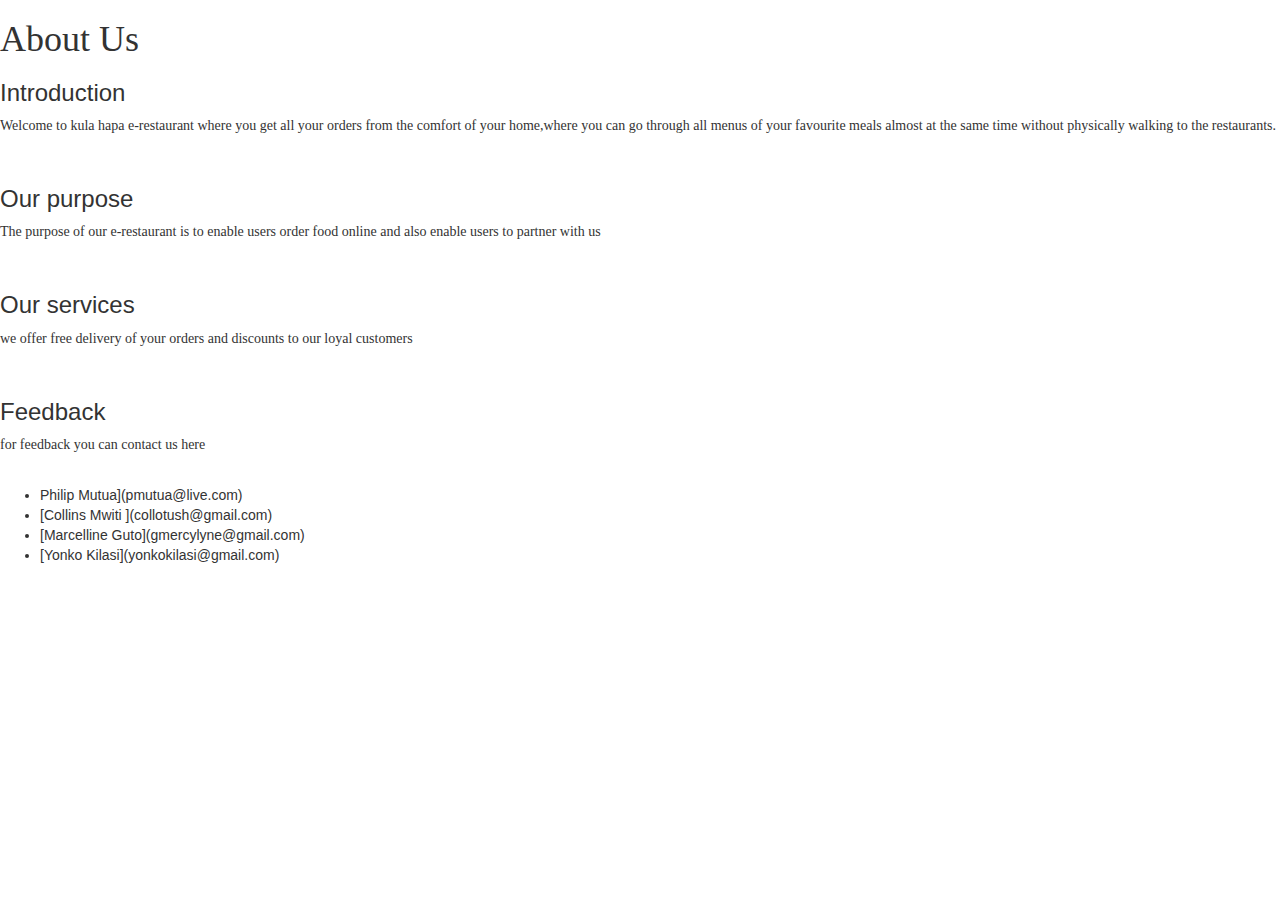
<file: about.html>
<!DOCTYPE html>
<html>
<head>
	<!--to allow special characters to be displayed properly-->
    <meta charset="utf-8">
    <!--web title to show in browser-->
    <title>Kula Hapa</title>
    <!--Load bootstrap-->
    <link rel="stylesheet" type="text/css" href="https://maxcdn.bootstrapcdn.com/bootstrap/3.3.7/css/bootstrap.min.css">
    <!--Load custom css-->
    <link rel="stylesheet" type="text/css" href="css/styles.css">
    <!--Load Font Awsome-->
    <link href="https://maxcdn.bootstrapcdn.com/font-awesome/4.1.0/css/font-awesome.min.css" rel="stylesheet">
</head>
<title>About</title>

<body>
<h1>About Us</h1>
<div>
<h3>Introduction</h3>
<p>Welcome to kula hapa e-restaurant where you get all your orders from the comfort of your home,where you can go through all menus of your favourite meals almost at the same time without physically walking to the restaurants.</p><br>
<h3> Our purpose</h3> 
<p>The purpose of our e-restaurant is to enable users order food online and also enable users to partner with us</p><br>
<h3> Our services</h3>
<p>we offer free delivery of your orders and discounts to our loyal customers</p><br>
<h3>Feedback</h3>
<p>for feedback you can contact us here</p><br>
<ul>
<li>Philip Mutua](pmutua@live.com)</li>
<li> [Collins Mwiti ](collotush@gmail.com)</li> 
<li>[Marcelline Guto](gmercylyne@gmail.com)</li> 
<li> [Yonko Kilasi](yonkokilasi@gmail.com) </li>





</div>
</body>
</html>
</file>
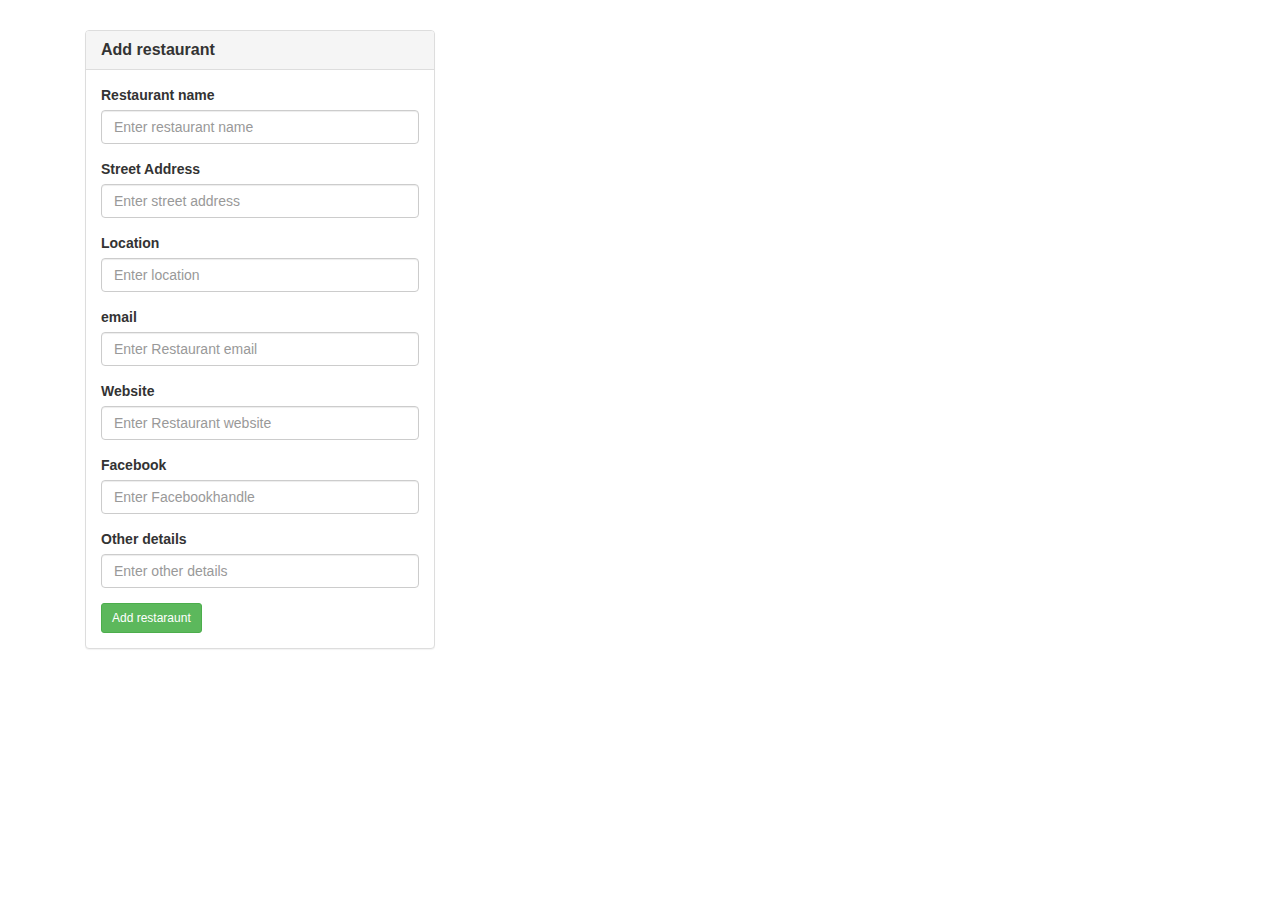
<file: addrestaurant.html>
<!DOCTYPE html>
<html>

<head>
	<!--to allow special characters to be displayed properly-->
    <meta charset="utf-8">
    <!--web title to show in browser-->
    <title>Add restaurant</title>
    <!--Load bootstrap-->
    <link rel="stylesheet" type="text/css" href="https://maxcdn.bootstrapcdn.com/bootstrap/3.3.7/css/bootstrap.min.css">
    <!--Load custom css-->
    <!--Load Font Awsome-->
    <link href="https://maxcdn.bootstrapcdn.com/font-awesome/4.1.0/css/font-awesome.min.css" rel="stylesheet">
</head>

<title> ADD RESTAURANT</title>
<div class="container" style="margin-top:30px">
  <div class="col-md-4">
    <div class="panel panel-default">
      <div class="panel-heading">
        <h3 class="panel-title"><strong>Add restaurant </strong></h3></div>
       <div class="panel-body">
      <form role="form">
     <div class="form-group">
        <label for="exampleInputname">Restaurant name</label>
  <input type="restaurant" class="form-control" id="exampleInputname" placeholder="Enter restaurant name">
  </div>
  <div class="form-group">
  <label for="exampleInputAddress">Street Address</label>
  <input type="street address" class="form-control" id="exampleInputAddress" placeholder="Enter street address">
 </div>
 <div class="form-group">
 <label for="exampleInputLocation">Location</label>
 <input type="Restaurant phone number" class="form-control" id="exampleInputlocation" placeholder="Enter location">
 </div>
 <div class="form-group">
  <label for="exampleInputemail">email</label>
 <input type="Restaurant email" class="form-control" id="exampleInputemail" placeholder="Enter Restaurant email">
 </div>
 <div class="form-group">
  <label for="exampleInputwebsite">Website</label>
 <input type="Restaurant Website" class="form-control" id="exampleInputwebsite" placeholder="Enter Restaurant website">
 </div>
 <div class="form-group">
  <label for="exampleInputfacebookhandle">Facebook</label>
 <input type="Facebook handle" class="form-control" id="exampleInputfacebook" placeholder="Enter Facebookhandle">
 </div>
 <div class="form-group">
  <label for="exampleInputOtherdetails">Other details</label>
 <input type="other details" class="form-control" id="exampleInputdetails" placeholder="Enter other details">
 </div>
 <button type="submit" class="btn btn-sm btn-success">Add restaraunt</button>
 </form>
 </div>
 </div>
 </div>
</file>
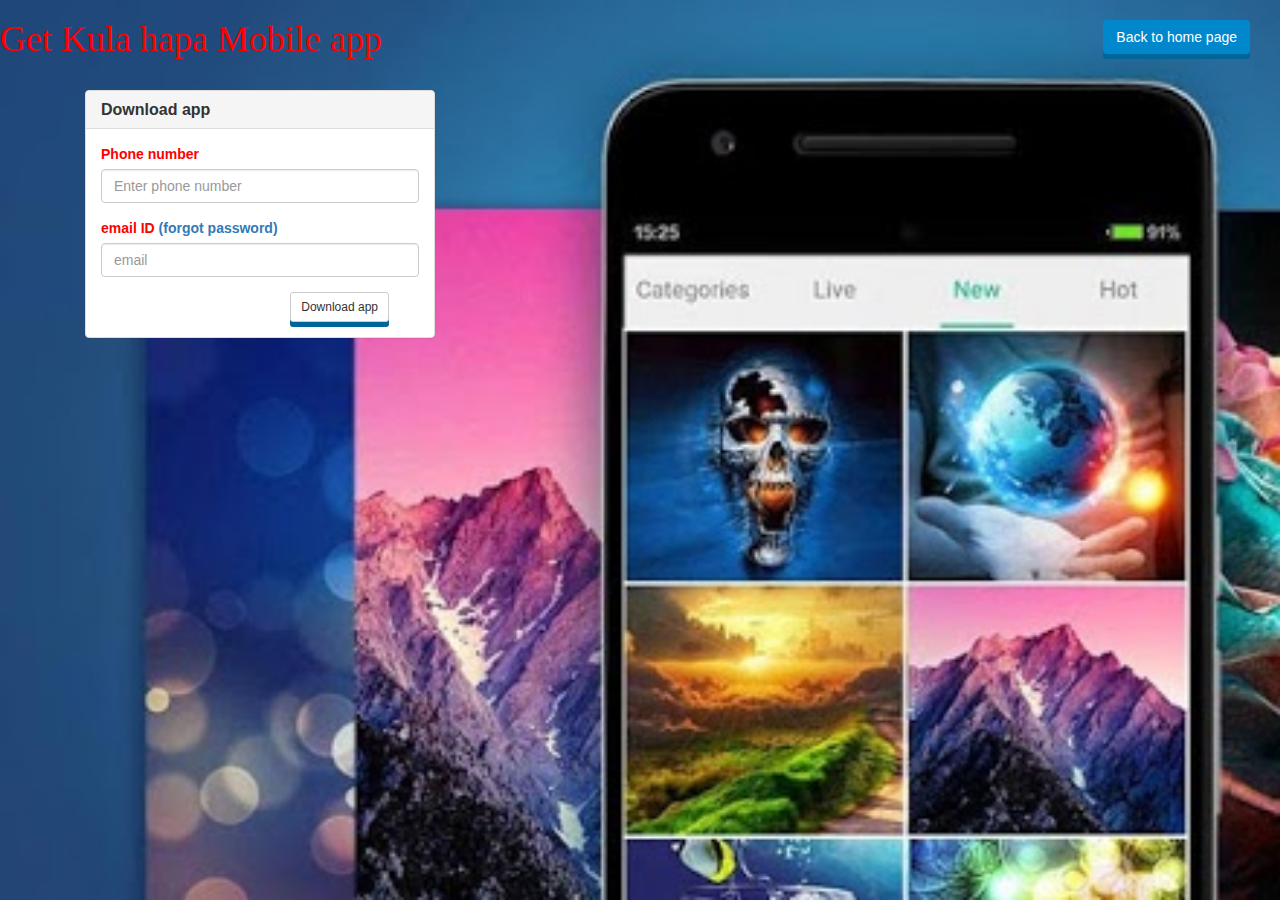
<file: app.html>
<!DOCTYPE>
<html>

<head>
  <!--web title to show in browser-->
  <meta charset="utf-8">
  <!--mobile phone compatibility-->
  <meta name="viewport" content="width=device-width, user-scalable=no, minimum-scale=1.0, initial-scale=1">
  <!--For search engine optimization-->
  <meta name="description" content="View Dinner Menus, Pictures, Ratings and Reviews.">
  <title>Download app</title>
  <!--Load bootstrap-->
  <link rel="stylesheet" type="text/css" href="https://maxcdn.bootstrapcdn.com/bootstrap/3.3.7/css/bootstrap.min.css">
  <!--Load custom css-->
  <link rel="stylesheet" type="text/css" href="css/app.css">
  <!--Load jQuery-->
  <script src="https://ajax.googleapis.com/ajax/libs/jquery/2.1.1/jquery.min.js"></script>
  <!--Load bootstrap js-->
  <script src="https://maxcdn.bootstrapcdn.com/bootstrap/3.3.7/js/bootstrap.min.js"></script>

</head>

<body>
  <a href="index.html"><button class="btn">Back to home page</button></a>
  <h1>Get Kula hapa Mobile app</h1>
  <div class="container" style="margin-top:30px">
    <div class="col-md-4">
      <div class="panel panel-default">
        <div class="panel-heading">
          <h3 class="panel-title"><strong>Download app </strong></h3></div>
        <div class="panel-body">
          <form role="form">
            <div class="form-group">
              <label for="exampleInputEmail1"> Phone number</label>
              <input type="email" class="form-control" id="exampleInputemail" placeholder="Enter phone number">
            </div>
            <div class="form-group">
              <label for="exampleInputPassword1">email ID <a href="/sessions/forgot_password">(forgot password)</a></label>
              <input type="password" class="form-control" id="exampleInputemail" placeholder="email">
            </div>
            <button type="submit" class="btn btn-sm btn-default">Download app</button>
          </form>
        </div>
      </div>
    </div>

</body>

</html>
</file>
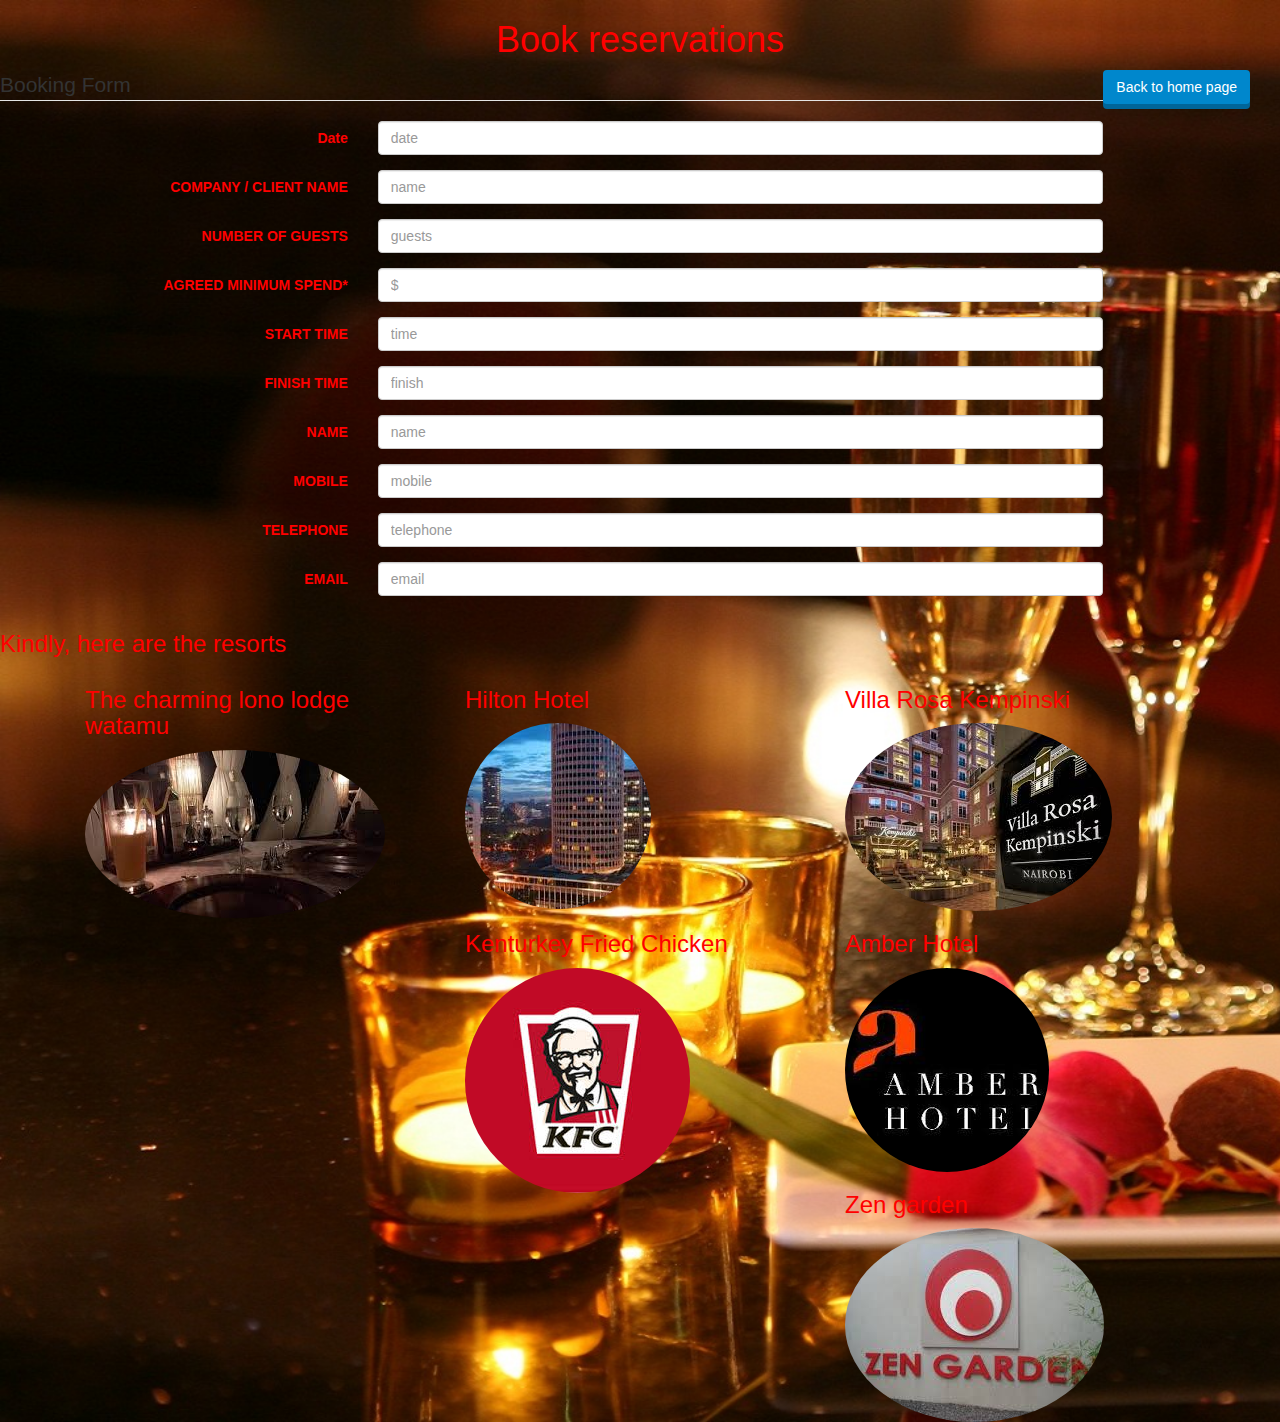
<file: booking.html>
<!DOCTYPE html>
<html>

<head>
  <!--web title to show in browser-->
  <meta charset="utf-8">
  <!--mobile phone compatibility-->
  <meta name="viewport" content="width=device-width, user-scalable=no, minimum-scale=1.0, initial-scale=1">
  <!--For search engine optimization-->
  <meta name="description" content="View Dinner Menus, Pictures, Ratings and Reviews.">
  <title>Book reservations</title>
  <!--Load bootstrap-->
  <link rel="stylesheet" type="text/css" href="https://maxcdn.bootstrapcdn.com/bootstrap/3.3.7/css/bootstrap.min.css">
  <!--Load custom css-->
  <link rel="stylesheet" type="text/css" href="css/book-reservations.css">
  <!--Load jQuery-->
  <script src="https://ajax.googleapis.com/ajax/libs/jquery/2.1.1/jquery.min.js"></script>
  <!--Load bootstrap js-->
  <script src="https://maxcdn.bootstrapcdn.com/bootstrap/3.3.7/js/bootstrap.min.js"></script>
</head>

<body>
  <!--Beginning of body-->
  <h1 style="text-align:center">Book reservations</h1>
  <a href="index.html">
    <button class="btn">Back to home page</button>
  </a>
  <form class="form-horizontal">
    <fieldset>

      <!-- Form Name -->
      <legend>Booking Form</legend>

      <!-- Text input-->
      <div class="form-group">
        <label class="col-md-4 control-label" for="bookdate">Date</label>
        <div class="col-md-8">
          <input id="bookdate" name="bookdate" type="text" placeholder="date" class="form-control input-md" required="">

        </div>
      </div>

      <!-- Text input-->
      <div class="form-group">
        <label class="col-md-4 control-label" for="coname">COMPANY / CLIENT NAME</label>
        <div class="col-md-8">
          <input id="coname" name="coname" type="text" placeholder="name" class="form-control input-md" required="">

        </div>
      </div>

      <!-- Text input-->
      <div class="form-group">
        <label class="col-md-4 control-label" for="bookguests">NUMBER OF GUESTS</label>
        <div class="col-md-8">
          <input id="bookguests" name="bookguests" type="text" placeholder="guests" class="form-control input-md" required="">

        </div>
      </div>

      <!-- Text input-->
      <div class="form-group">
        <label class="col-md-4 control-label" for="bookmin">AGREED MINIMUM SPEND*</label>
        <div class="col-md-8">
          <input id="bookmin" name="bookmin" type="text" placeholder="$" class="form-control input-md" required="">

        </div>
      </div>

      <!-- Text input-->
      <div class="form-group">
        <label class="col-md-4 control-label" for="bookstart">START TIME</label>
        <div class="col-md-8">
          <input id="bookstart" name="bookstart" type="text" placeholder="time" class="form-control input-md" required="">

        </div>
      </div>

      <!-- Text input-->
      <div class="form-group">
        <label class="col-md-4 control-label" for="bookfin">FINISH TIME</label>
        <div class="col-md-8">
          <input id="bookfin" name="bookfin" type="text" placeholder="finish" class="form-control input-md" required="">

        </div>
      </div>

      <!-- Text input-->
      <div class="form-group">
        <label class="col-md-4 control-label" for="bookname">NAME</label>
        <div class="col-md-8">
          <input id="bookname" name="bookname" type="text" placeholder="name" class="form-control input-md" required="">

        </div>
      </div>

      <!-- Text input-->
      <div class="form-group">
        <label class="col-md-4 control-label" for="bookmobile">MOBILE</label>
        <div class="col-md-8">
          <input id="bookmobile" name="bookmobile" type="text" placeholder="mobile" class="form-control input-md" required="">

        </div>
      </div>

      <!-- Text input-->
      <div class="form-group">
        <label class="col-md-4 control-label" for="booktel">TELEPHONE</label>
        <div class="col-md-8">
          <input id="booktel" name="booktel" type="text" placeholder="telephone" class="form-control input-md" required="">

        </div>
      </div>

      <!-- Text input-->
      <div class="form-group">
        <label class="col-md-4 control-label" for="bookeml">EMAIL</label>
        <div class="col-md-8">
          <input id="bookeml" name="bookeml" type="text" placeholder="email" class="form-control input-md" required="">

        </div>
      </div>

    </fieldset>
  </form>
  <h3>Kindly, here are the resorts</h3>
  <div class="row">
    <div class="container">
      <div class="col-md-4 project">
        <h3>The charming lono lodge watamu</h3>
        <a href="https://www.lonnolodge.com/lodge/restaurant/menu/" target="_blank"><img src="images/lonno.jpeg" alt="img-1" class="img-responsive img-circle project-image" title="View Website"></a>
      </div>
      <div class="col-md-4 project">
        <h3>Hilton Hotel</h3>
        <a href="http://www3.hilton.com/en/hotels/kenya/hilton-nairobi-NBOHITW/dining/index.html" target="_blank"><img src="images/hilton.jpeg" alt="img-1" class="img-responsive img-circle project-image" title="View Website"></a>
      </div>
      <div class="col-md-4 project">
        <h3>Villa Rosa Kempinski</h3>
        <a href="https://www.kempinski.com/en/nairobi/hotel-villa-rosa/dining/" target="_blank"><img src="images/villa-rosa.jpeg" alt="img-1" class="img-responsive img-circle project-image" title="View Website"></a>
      </div>
      <div class="col-md-4 project">
        <h3>Kenturkey Fried Chicken</h3>
        <a href="https://yum.co.ke/menu/kfc-junction" target="_blank"><img src="images/kfc.jpeg" alt="img-1" class="img-responsive img-circle project-image" title="View Website"></a>
      </div>
      <div class="col-md-4 project">
        <h3>Amber Hotel</h3>
        <a href="http://www.amberhotel.co.ke/dining" target="_blank"><img src="images/amber.jpeg" alt="img-1" class="img-responsive img-circle project-image" title="View Website"></a>
      </div>
      <div class="col-md-4 project">
        <h3>Zen garden</h3>
        <a href="http://zengarden.co.ke/bamboo/" target="_blank"><img src="images/zengarden.jpeg" alt="img-1" class="img-responsive img-circle project-image" title="View Website"></a>
      </div>
</body>
<!--End of body-->
</file>
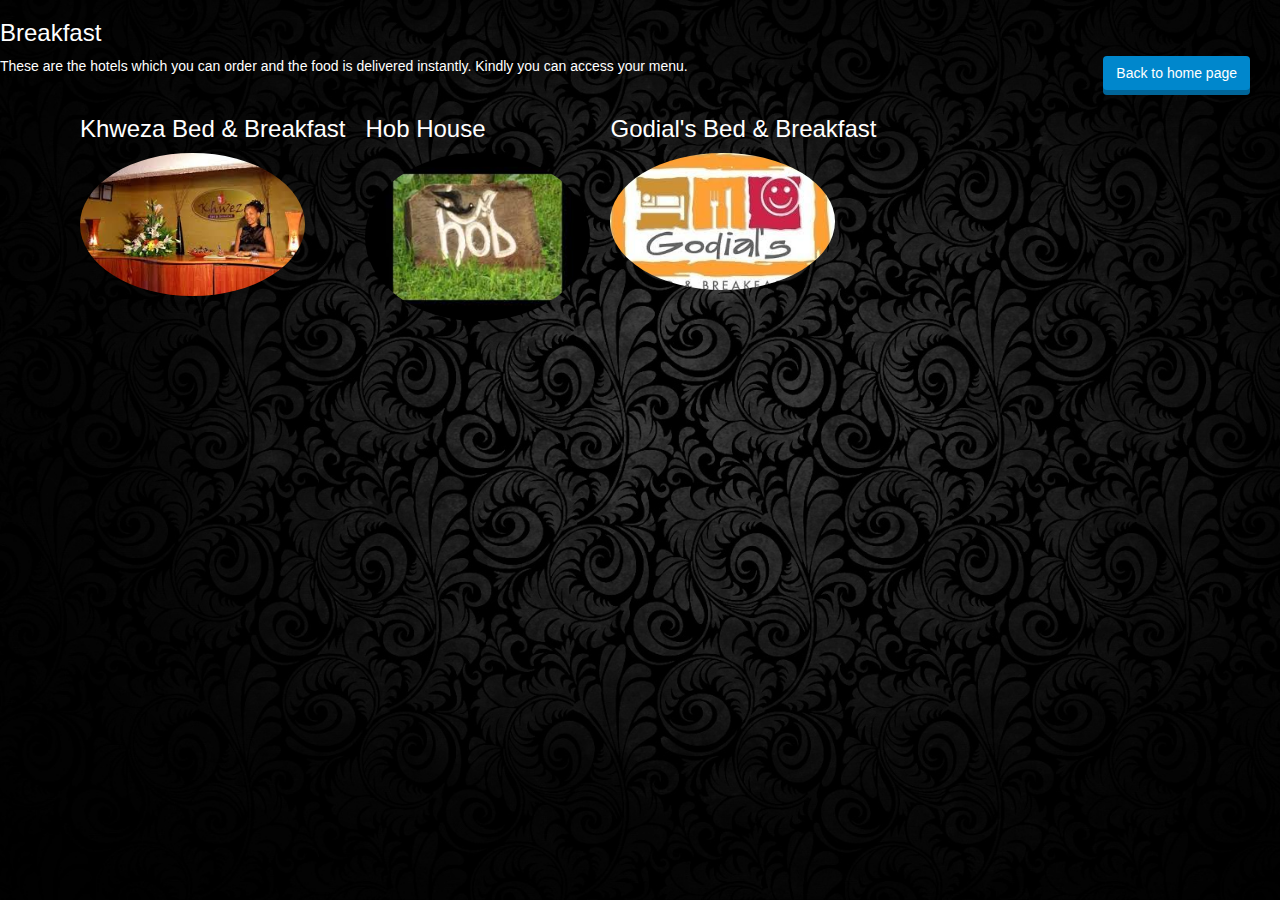
<file: breakfast.html>
<!DOCTYPE>
<html>

<head>
  <!--web title to show in browser-->
  <meta charset="utf-8">
  <!--mobile phone compatibility-->
  <meta name="viewport" content="width=device-width, user-scalable=no, minimum-scale=1.0, initial-scale=1">
  <title>Kula Hapa</title>
  <!--Load bootstrap-->
  <link rel="stylesheet" type="text/css" href="https://maxcdn.bootstrapcdn.com/bootstrap/3.3.7/css/bootstrap.min.css">
  <!--Load custom css-->
  <link rel="stylesheet" type="text/css" href="css/breakfast.css">
  <!--Load jQuery-->
  <script src="https://ajax.googleapis.com/ajax/libs/jquery/2.1.1/jquery.min.js"></script>
  <!--Load bootstrap js-->
  <script src="https://maxcdn.bootstrapcdn.com/bootstrap/3.3.7/js/bootstrap.min.js"></script>
  <!--to allow special characters to be displayed properly-->
  <link rel="stylesheet" href="https://cdnjs.cloudflare.com/ajax/libs/font-awesome/4.7.0/css/font-awesome.min.css">
  <link href="https://fonts.googleapis.com/css?family=Cinzel|Droid+Serif|Griffy|Noto+Serif|PT+Sans+Caption" rel="stylesheet">
  <title>Breakfast</title>
</head>

<body>
  <h3>Breakfast</h3>
  <p> These are the hotels which you can order and the food is delivered instantly. Kindly you can access your menu.
    <a href="index.html"><button class="btn">Back to home page</button></a>
    <div class="container">
      <div class="flex-wrap-container">
        <div class="restaurant-thumbnail">
          <h3>Khweza Bed & Breakfast </h3>
          <a href="https://khweza.com/" target="_blank"><img src="images/khweza.jpeg" alt="img-1" class="img-responsive img-circle project-image" title="View Website"></a>
        </div>
        <div class="restaurant-thumbnail">
          <h3>Hob House</h3>
          <a href="http://www.veggie-hotels.com/11-1-779-hob-house-nairobi-nairobi.html" target="_blank"><img src="images/hob.jpeg" alt="img-1" class="img-responsive img-circle project-image" title="View Website"></a>
        </div>
        <div class="restaurant-thumbnail">
          <h3>Godial's Bed & Breakfast</h3>
          <a href="http://godials.com/" target="_blank"><img src="images/godial.jpeg" alt="img-1" class="img-responsive img-circle project-image" title="View Website"></a>
        </div>

</body>
<!--End of body-->


</html>
</file>
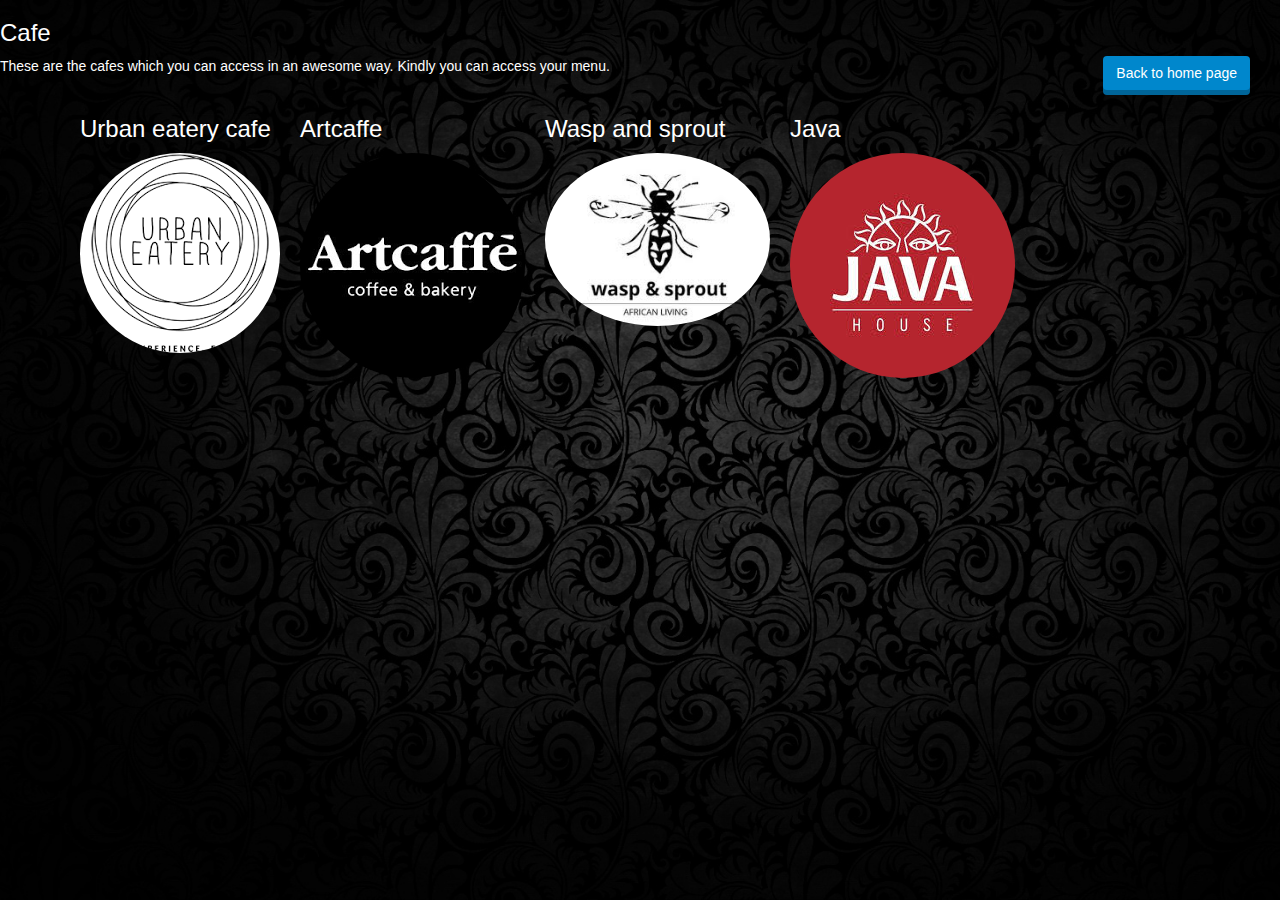
<file: cafes.html>
<!DOCTYPE>
<html>

<head>
  <!--web title to show in browser-->
  <meta charset="utf-8">
  <!--mobile phone compatibility-->
  <meta name="viewport" content="width=device-width, user-scalable=no, minimum-scale=1.0, initial-scale=1">
  <title>Kula Hapa</title>
  <!--Load bootstrap-->
  <link rel="stylesheet" type="text/css" href="https://maxcdn.bootstrapcdn.com/bootstrap/3.3.7/css/bootstrap.min.css">
  <!--Load custom css-->
  <link rel="stylesheet" type="text/css" href="css/delivery.css">
  <!--Load jQuery-->
  <script src="https://ajax.googleapis.com/ajax/libs/jquery/2.1.1/jquery.min.js"></script>
  <!--Load bootstrap js-->
  <script src="https://maxcdn.bootstrapcdn.com/bootstrap/3.3.7/js/bootstrap.min.js"></script>
  <!--to allow special characters to be displayed properly-->
  <link rel="stylesheet" href="https://cdnjs.cloudflare.com/ajax/libs/font-awesome/4.7.0/css/font-awesome.min.css">
  <link href="https://fonts.googleapis.com/css?family=Cinzel|Droid+Serif|Griffy|Noto+Serif|PT+Sans+Caption" rel="stylesheet">
  <title>Cafe</title>
</head>

<body>

  <h3>Cafe</h3>
  <p> These are the cafes which you can access in an awesome way. Kindly you can access your menu.
    <a href="index.html"><button class="btn">Back to home page</button></a>
    <div class="container">
      <div class="flex-wrap-container">
        <div class="restaurant-thumbnail">
          <h3>Urban eatery cafe</h3>
          <a href="http://www.urbaneatery.co.ke/menus-4/#the-daily" target="_blank"><img src="images/urbaneatery.png" alt="img-1" class="img-responsive img-circle project-image" title="View Website"></a>
        </div>
        <div class="restaurant-thumbnail">
          <h3>Artcaffe</h3>
          <a href="https://www.artcaffe.co.ke/art-bakery/" target="_blank"><img src="images/artcaffe.png" alt="img-1" class="img-responsive img-circle project-image" title="View Website"></a>
        </div>
        <div class="restaurant-thumbnail">
          <h3>Wasp and sprout</h3>
          <a href="https://www.waspandsprout.com/cafe-menu" target="_blank"><img src="images/wasp.jpeg" alt="img-1" class="img-responsive img-circle project-image" title="View Website"></a>
        </div>
        <div class="restaurant-thumbnail">
          <h3>Java</h3>
          <a href="https://food.jumia.co.ke/restaurant/k2zx/java-house-lunga-lunga" target="_blank"><img src="images/java.jpeg" alt="img-1" class="img-responsive img-circle project-image" title="View Website"></a>
        </div>

</body>
<!--End of body-->


</html>
</file>
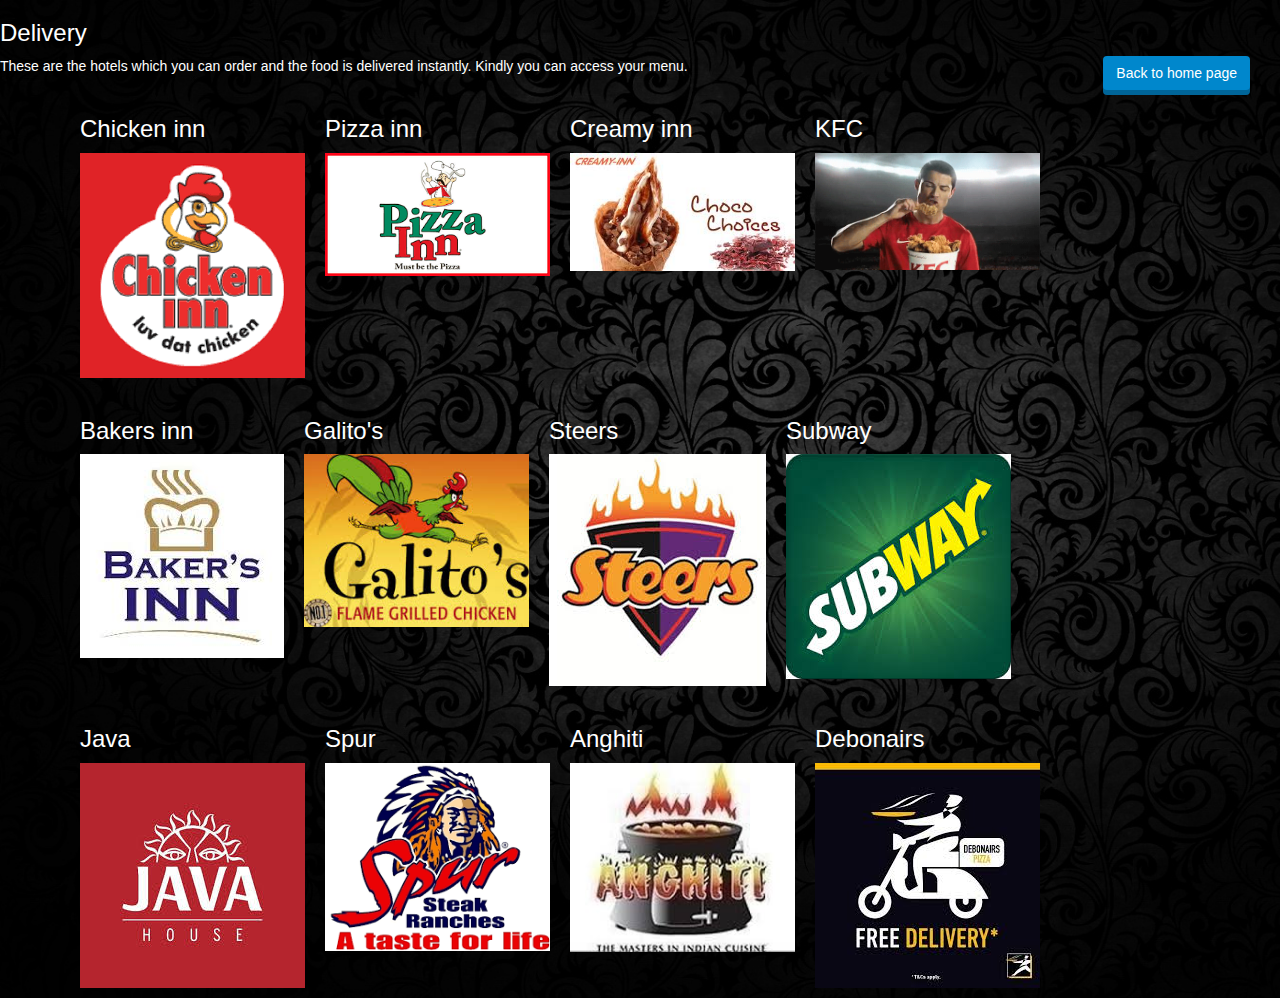
<file: delivery.html>
<!DOCTYPE>
<html>

<head>
  <!--web title to show in browser-->
  <meta charset="utf-8">
  <!--mobile phone compatibility-->
  <meta name="viewport" content="width=device-width, user-scalable=no, minimum-scale=1.0, initial-scale=1">
  <title>Kula Hapa</title>
  <!--Load bootstrap-->
  <link rel="stylesheet" type="text/css" href="https://maxcdn.bootstrapcdn.com/bootstrap/3.3.7/css/bootstrap.min.css">
  <!--Load custom css-->
  <link rel="stylesheet" type="text/css" href="css/delivery.css">
  <!--Load jQuery-->
  <script src="https://ajax.googleapis.com/ajax/libs/jquery/2.1.1/jquery.min.js"></script>
  <!--Load bootstrap js-->
  <script src="https://maxcdn.bootstrapcdn.com/bootstrap/3.3.7/js/bootstrap.min.js"></script>
  <!--to allow special characters to be displayed properly-->
  <link rel="stylesheet" href="https://cdnjs.cloudflare.com/ajax/libs/font-awesome/4.7.0/css/font-awesome.min.css">
  <link href="https://fonts.googleapis.com/css?family=Cinzel|Droid+Serif|Griffy|Noto+Serif|PT+Sans+Caption" rel="stylesheet">
  <title>Delivery</title>
</head>

<body>

  <h3>Delivery</h3>
  <p> These are the hotels which you can order and the food is delivered instantly. Kindly you can access your menu.
    <a href="index.html"><button class="btn">Back to home page</button></a>
    <div class="container">
      <div class="flex-wrap-container">
        <div class="restaurant-thumbnail">
          <h3>Chicken inn</h3>
          <a href="http://www.dialadeliverykenya.co.ke/chicken-inn-menu/" target="_blank"><img src="images/chickeninn.png" alt="img-1" class="img-responsive project-image" title="View Website"></a>
        </div>
        <div class="restaurant-thumbnail">
          <h3>Pizza inn</h3>
          <a href="http://www.dialadeliverykenya.co.ke/pizza-inn-menu/index.html" target="_blank"><img src="images/pizzainn.png" alt="img-1" class="img-responsive project-image" title="View Website"></a>
        </div>
        <div class="restaurant-thumbnail">
          <h3>Creamy inn</h3>
          <a href="http://www.dialadeliverykenya.co.ke/creamy-inn-menu/index.html" target="_blank"><img src="images/creamy.jpeg" alt="img-1" class="img-responsive project-image" title="View Website"></a>
        </div>
        <div class="restaurant-thumbnail">
          <h3>KFC</h3>
          <a href="https://yum.co.ke/menu/kfc-junction" target="_blank"><img src="images/christiano.gif" alt="img-1" class="img-responsive project-image" title="View Website"></a>
        </div>
        <div class="restaurant-thumbnail">
          <h3>Bakers inn</h3>
          <a href="http://www.dialadeliverykenya.co.ke/bakers-inn-menu/index.html" target="_blank"><img src="images/bakersinn.jpeg" alt="img-1" class="img-responsive project-image" title="View Website"></a>
        </div>
        <div class="restaurant-thumbnail">
          <h3>Galito's</h3>
          <a href="http://www.dialadeliverykenya.co.ke/galitos-menu/index.html" target="_blank"><img src="images/galito's.jpeg" alt="img-1" class="img-responsive project-image" title="View Website"></a>
        </div>
        <div class="restaurant-thumbnail">
          <h3>Steers</h3>
          <a href="http://steers.co.ke/menus.php" target="_blank"><img src="images/steers.jpeg" alt="img-1" class="img-responsive project-image" title="View Website"></a>
        </div>
        <div class="restaurant-thumbnail">
          <h3>Subway</h3>
          <a href="http://www.subway.com/en-ke/menunutrition/menu" target="_blank"><img src="images/subway.jpeg" alt="img-1" class="img-responsive project-image" title="View Website"></a>
        </div>
        <div class="restaurant-thumbnail">
          <h3>Java</h3>
          <a href="https://food.jumia.co.ke/restaurant/k2zx/java-house-lunga-lunga" target="_blank"><img src="images/java.jpeg" alt="img-1" class="img-responsive project-image" title="View Website"></a>
        </div>
        <div class="restaurant-thumbnail">
          <h3>Spur</h3>
          <a href="https://www.spurinternational.com/Kenya" target="_blank"><img src="images/spur.png" alt="img-1" class="img-responsive project-image" title="View Website"></a>
        </div>
        <div class="restaurant-thumbnail">
          <h3>Anghiti</h3>
          <a href="http://www.anghiti.com.au/take-away-menu.html" target="_blank"><img src="images/anghiti.jpeg" alt="img-1" class="img-responsive project-image" title="View Website"></a>
        </div>
        <div class="restaurant-thumbnail">
          <h3>Debonairs</h3>
          <a href="http://www.debonairs.co.ke/menu" target="_blank"><img src="images/debonairs.jpeg" alt="img-1" class="img-responsive project-image" title="View Website"></a>
        </div>
</body>
<!--End of body-->


</html>
</file>
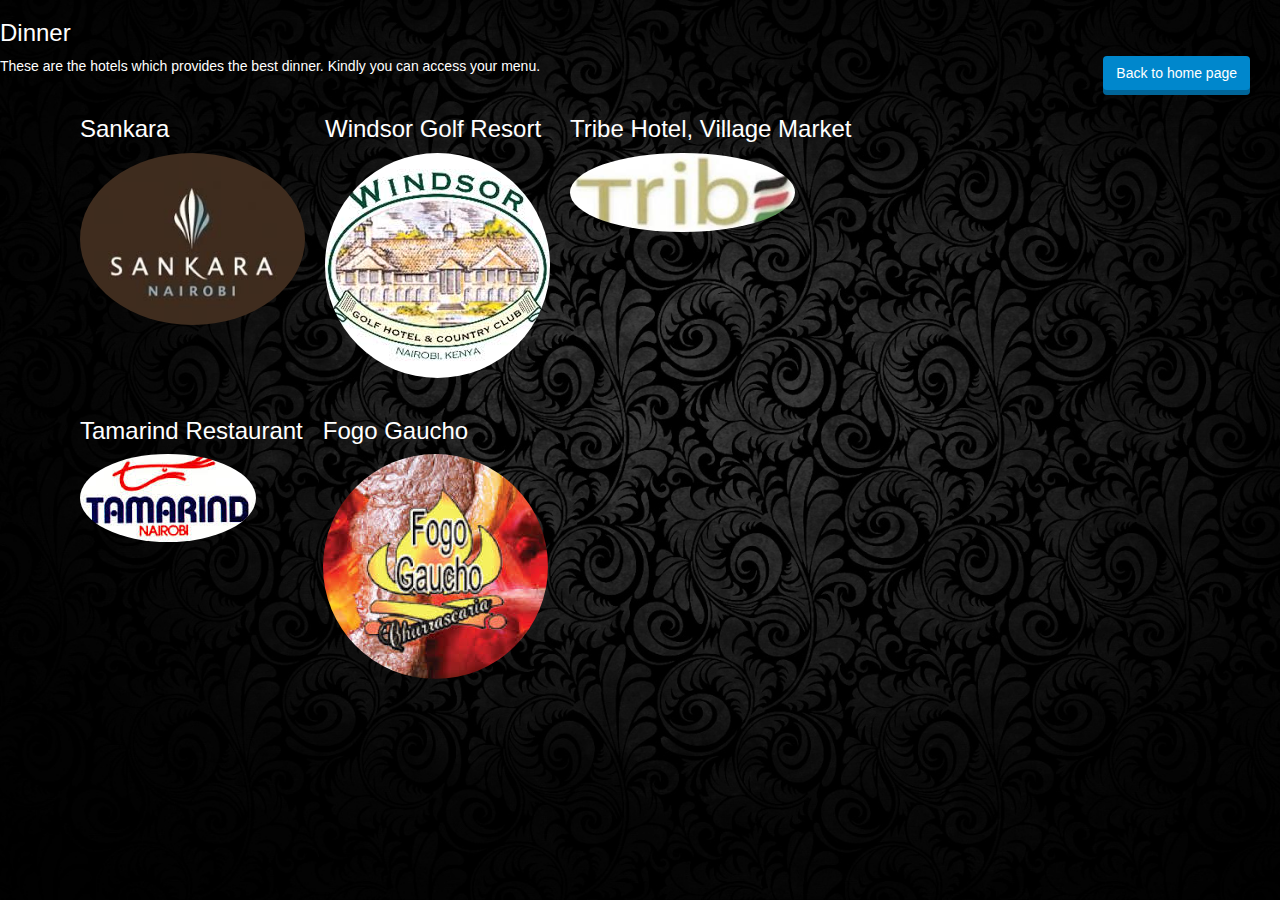
<file: dinner.html>
<!DOCTYPE>
<html>

<head>
  <!--web title to show in browser-->
  <meta charset="utf-8">
  <!--mobile phone compatibility-->
  <meta name="viewport" content="width=device-width, user-scalable=no, minimum-scale=1.0, initial-scale=1">
  <title>Kula Hapa</title>
  <!--Load bootstrap-->
  <link rel="stylesheet" type="text/css" href="https://maxcdn.bootstrapcdn.com/bootstrap/3.3.7/css/bootstrap.min.css">
  <!--Load custom css-->
  <link rel="stylesheet" type="text/css" href="css/dinner.css">
  <!--Load jQuery-->
  <script src="https://ajax.googleapis.com/ajax/libs/jquery/2.1.1/jquery.min.js"></script>
  <!--Load bootstrap js-->
  <script src="https://maxcdn.bootstrapcdn.com/bootstrap/3.3.7/js/bootstrap.min.js"></script>
  <!--to allow special characters to be displayed properly-->
  <link rel="stylesheet" href="https://cdnjs.cloudflare.com/ajax/libs/font-awesome/4.7.0/css/font-awesome.min.css">
  <link href="https://fonts.googleapis.com/css?family=Cinzel|Droid+Serif|Griffy|Noto+Serif|PT+Sans+Caption" rel="stylesheet">
  <title>Dinner</title>
</head>

<body>
  <h3>Dinner</h3>
  <p> These are the hotels which provides the best dinner. Kindly you can access your menu.
    <a href="index.html"><button class="btn">Back to home page</button></a>
    <div class="container">
      <div class="flex-wrap-container">
        <div class="restaurant-thumbnail">
          <h3>Sankara</h3>
          <a href="http://www.sankara.com/en/dining.html" target="_blank"><img src="images/sankara.jpeg" alt="img-1" class="img-responsive img-circle project-image" title="View Website"></a>
        </div>
        <div class="restaurant-thumbnail">
          <h3>Windsor Golf Resort</h3>
          <a href="http://www.windsorgolfresort.com/" target="_blank"><img src="images/windsor.jpeg" alt="img-1" class="img-responsive img-circle project-image" title="View Website"></a>
        </div>
        <div class="restaurant-thumbnail">
          <h3>Tribe Hotel, Village Market</h3>
          <a href="http://www.tribe-hotel.com/" target="_blank"><img src="images/tribe.jpeg" alt="img-1" class="img-responsive img-circle project-image" title="View Website"></a>
        </div>
        <div class="restaurant-thumbnail">
          <h3>Tamarind Restaurant</h3>
          <a href="http://www.tamarind.co.ke/tamarind-nairobi/" target="_blank"><img src="images/tamarind.jpeg" alt="img-1" class="img-responsive img-circle project-image" title="View Website"></a>
        </div>
        <div class="restaurant-thumbnail">
          <h3>Fogo Gaucho</h3>
          <a href="http://www.fogogaucho.co.ke/" target="_blank"><img src="images/fogogaucho.jpeg" alt="img-1" class="img-responsive img-circle project-image" title="View Website"></a>
        </div>

</body>
<!--End of body-->


</html>
</file>
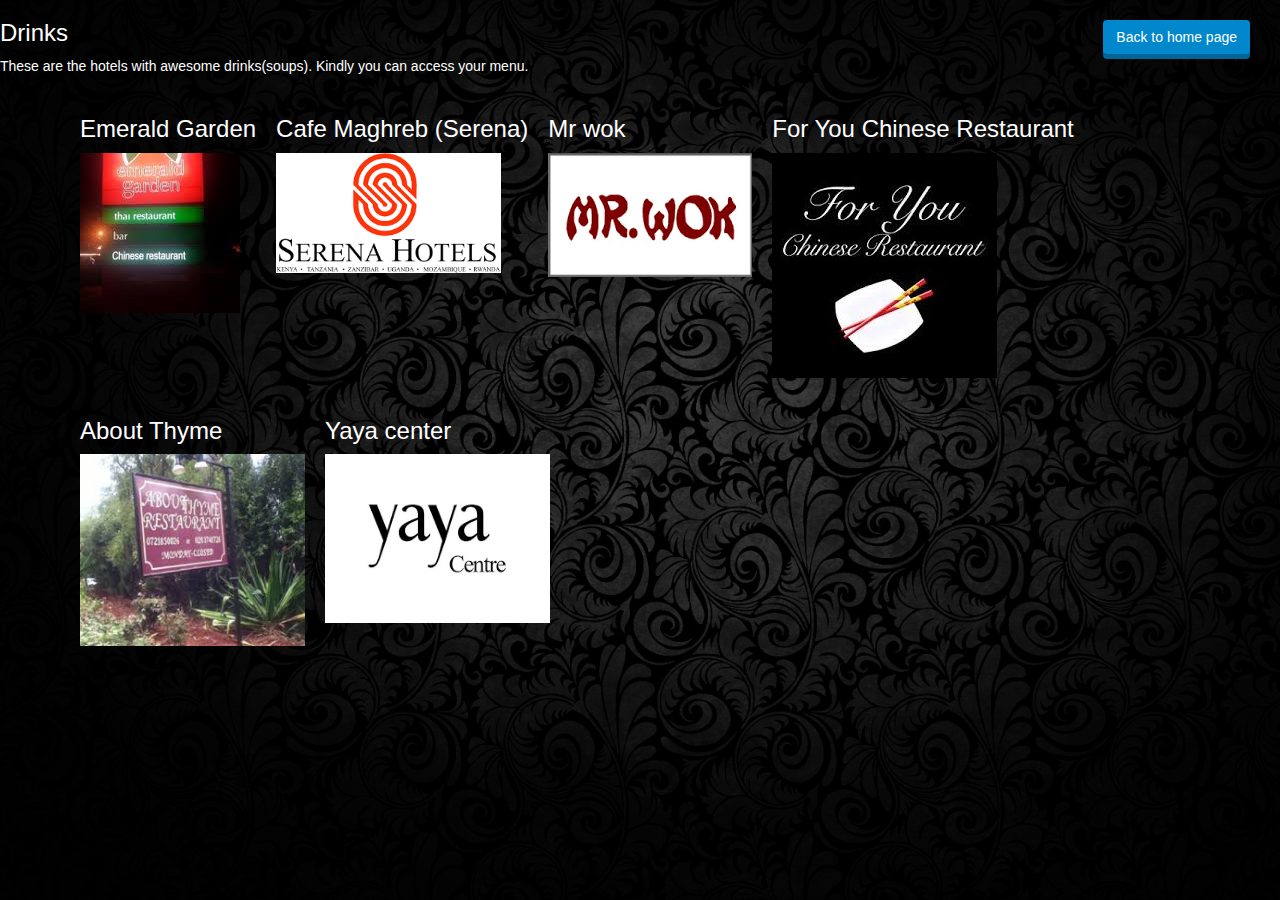
<file: drinks.html>
<!DOCTYPE>
<html>

<head>
  <!--web title to show in browser-->
  <meta charset="utf-8">
  <!--mobile phone compatibility-->
  <meta name="viewport" content="width=device-width, user-scalable=no, minimum-scale=1.0, initial-scale=1">
  <title>Kula Hapa</title>
  <!--Load bootstrap-->
  <link rel="stylesheet" type="text/css" href="https://maxcdn.bootstrapcdn.com/bootstrap/3.3.7/css/bootstrap.min.css">
  <!--Load custom css-->
  <link rel="stylesheet" type="text/css" href="css/delivery.css">
  <!--Load jQuery-->
  <script src="https://ajax.googleapis.com/ajax/libs/jquery/2.1.1/jquery.min.js"></script>
  <!--Load bootstrap js-->
  <script src="https://maxcdn.bootstrapcdn.com/bootstrap/3.3.7/js/bootstrap.min.js"></script>
  <!--to allow special characters to be displayed properly-->
  <link rel="stylesheet" href="https://cdnjs.cloudflare.com/ajax/libs/font-awesome/4.7.0/css/font-awesome.min.css">
  <link href="https://fonts.googleapis.com/css?family=Cinzel|Droid+Serif|Griffy|Noto+Serif|PT+Sans+Caption" rel="stylesheet">
  <title>Drinks</title>
</head>

<body>

  <a href="index.html"><button class="btn">Back to home page</button></a>
  <h3>Drinks</h3>
  <p> These are the hotels with awesome drinks(soups). Kindly you can access your menu.</p>
  <div class="container">
    <div class="flex-wrap-container">
      <div class="restaurant-thumbnail">
        <h3>Emerald Garden</h3>
        <a href="http://www.emeraldgardenrestaurant.com/" target="_blank"><img src="images/emerald.jpeg" alt="img-1" class="img-responsive project-image" title="View Website"></a>
      </div>
      <div class="restaurant-thumbnail">
        <h3>Cafe Maghreb (Serena)</h3>
        <a href="http://www.serenahotels.com/serenanairobi/dining-en.html" target="_blank"><img src="images/serena.png" alt="img-1" class="img-responsive project-image" title="View Website"></a>
      </div>
      <div class="restaurant-thumbnail">
        <h3>Mr wok</h3>
        <a href="http://www.mr-wok.com/Menu/Soups.aspx" target="_blank"><img src="images/wok.png" alt="img-1" class="img-responsive project-image" title="View Website"></a>
      </div>
      <div class="restaurant-thumbnail">
        <h3>For You Chinese Restaurant</h3>
        <a href="https://yum.co.ke/menu/for-you-chinese#cat14" target="_blank"><img src="images/foryou.jpeg" alt="img-1" class="img-responsive project-image" title="View Website"></a>
      </div>
      <div class="restaurant-thumbnail">
        <h3>About Thyme</h3>
        <a href="https://www.yum.co.ke/menu/about-thyme#cat14" target="_blank"><img src="images/aboutthyme.jpeg" alt="img-1" class="img-responsive project-image" title="View Website"></a>
      </div>
      <div class="restaurant-thumbnail">
        <h3>Yaya center</h3>
        <a href="http://yaya-centre.com/?page_id=5350" target="_blank"><img src="images/yaya.png" alt="img-1" class="img-responsive project-image" title="View Website"></a>
      </div>

</body>
<!--End of body-->


</html>
</file>
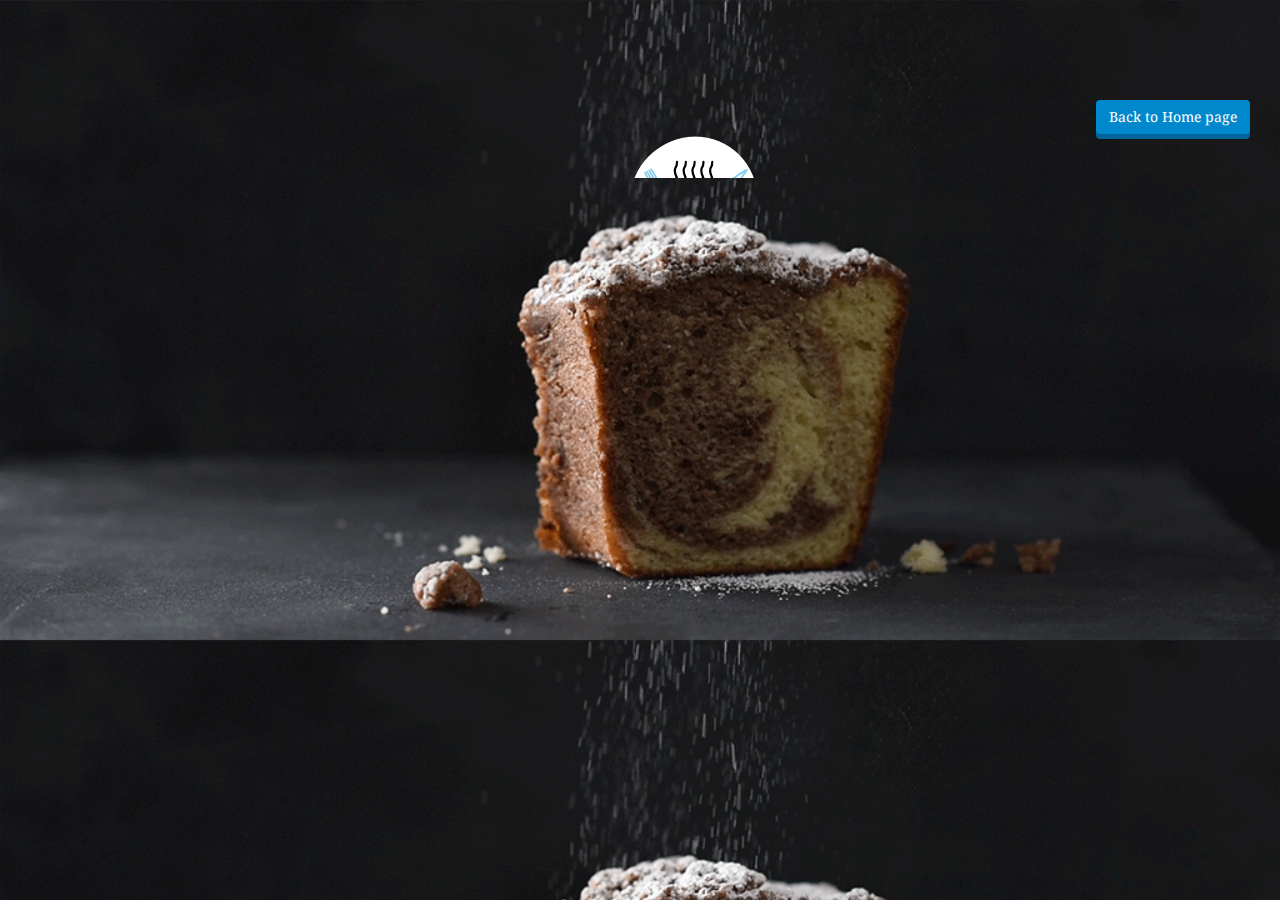
<file: login.html>
<!DOCTYPE html>
<html>

<head>
    <meta charset="utf-8">
    <meta http-equiv="X-UA-Compatible" content="IE=edge">
    <meta name="robots" content="index,follow" />
    <link rel="stylesheet" href="https://maxcdn.bootstrapcdn.com/bootstrap/3.3.7/css/bootstrap.min.css">
    <link href="css/login-styles.css" rel="stylesheet" type="text/css">
    <script src="https://ajax.googleapis.com/ajax/libs/jquery/3.1.1/jquery.min.js"></script>
    <script src="https://maxcdn.bootstrapcdn.com/bootstrap/3.3.7/js/bootstrap.min.js"></script>
    <script src="js/scripts.js"></script>
    <link rel="stylesheet" href="https://cdnjs.cloudflare.com/ajax/libs/font-awesome/4.7.0/css/font-awesome.min.css">
    <link href="https://fonts.googleapis.com/css?family=Cinzel|Droid+Serif|Griffy|Noto+Serif|PT+Sans+Caption" rel="stylesheet">
    <title>Log-in form</title>
</head>

<body>
    <a href="index.html">
        <button class="btn">Back to Home page</button>
    </a>
    <div id="landing">
        <div class="header"><img src="images/final%20logo.png" height="200px" width="200px" id="logo"></div>
        <div class="container" style="margin-top:30px">
            <div class="col-md-6">
                <div class="panel panel-default">
                    <div class="panel-heading">
                        <h3 class="panel-title"><strong>Sign In </strong></h3></div>
                    <div class="panel-body">
                        <form role="form">
                            <div class="form-group">
                                <label for="exampleInputEmail1">Username or Email</label>
                                <input type="email" class="form-control" id="exampleInputEmail1" placeholder="Enter email"> </div>
                            <div class="form-group">
                                <label for="exampleInputPassword1">Password <a href="/sessions/forgot_password">(forgot password)</a></label>
                                <input type="password" class="form-control" id="exampleInputPassword1" placeholder="Password"> </div>
                            <button type="submit" class="btn btn-primary btn-default">Sign in</button>
                        </form>
                    </div>
                </div>
            </div>
            <div class="col-md-6">
                <form id="blanks">
                    <div class="form-group">
                        <label for="exampleInputEmail1">
                            <h2 id="name">Enter your name</h2></label>
                        <input type="text" class="form-control" id="entryname" placeholder="John Doe"> </div>
                    <div class="form-group">
                        <label for="foodID">Enter Restaurant ID</label>
                        <input type="text" class="form-control" id="foodID" placeholder="Enter ID"> </div>
                    <button type="submit" class="btn btn-primary btn-default">Submit</button>
                    <a href="index.html" class="btn btn-primary btn-default">Offers</a>
                    <a href="" target="_blank" class="btn btn-primary btn-default" id="anita">Enter Anita's kitchen</a>
                </form>
            </div>
        </div>

    </div>
</body>

</html>
</file>
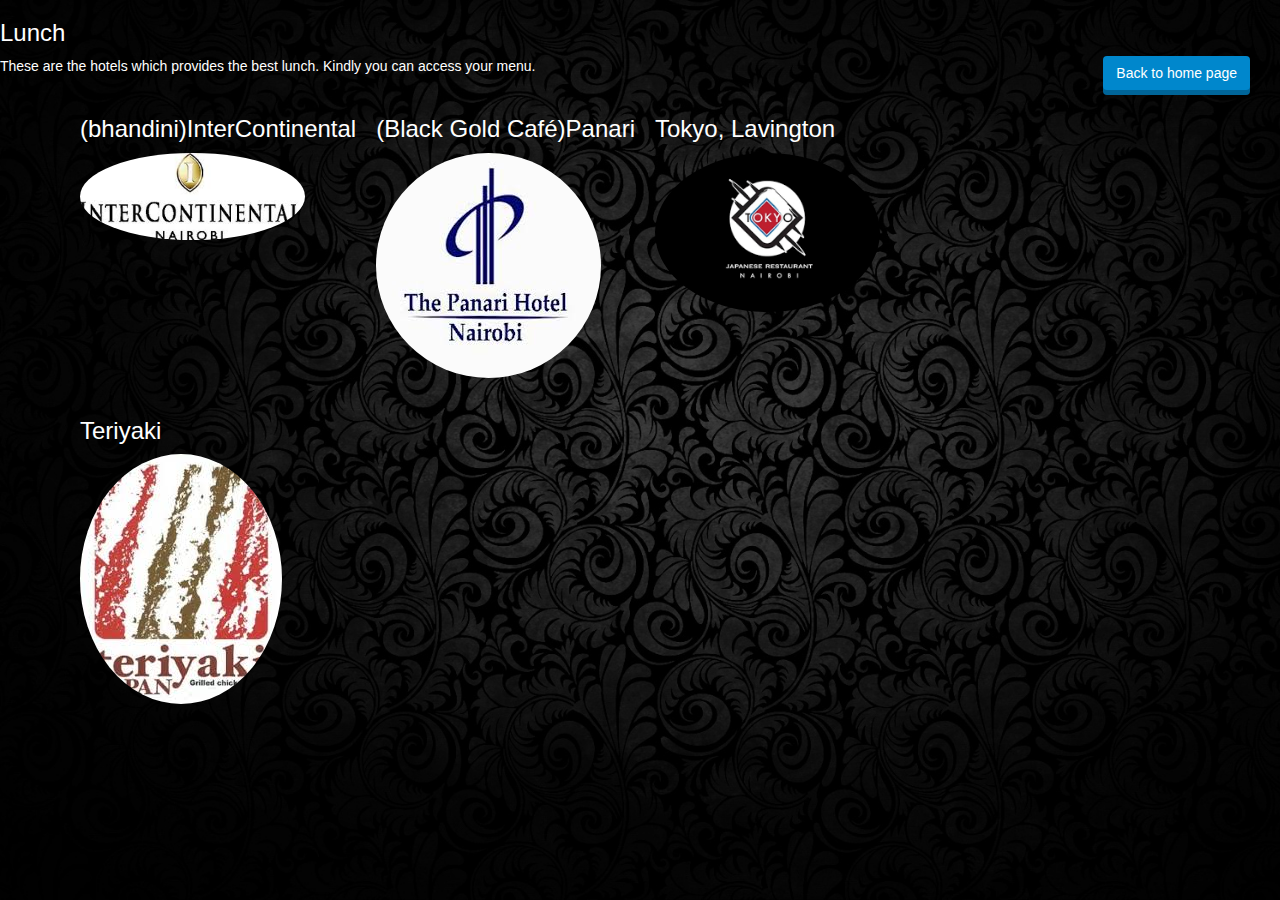
<file: lunch.html>
<!DOCTYPE>
<html>

<head>
  <!--web title to show in browser-->
  <meta charset="utf-8">
  <!--mobile phone compatibility-->
  <meta name="viewport" content="width=device-width, user-scalable=no, minimum-scale=1.0, initial-scale=1">
  <title>Kula Hapa</title>
  <!--Load bootstrap-->
  <link rel="stylesheet" type="text/css" href="https://maxcdn.bootstrapcdn.com/bootstrap/3.3.7/css/bootstrap.min.css">
  <!--Load custom css-->
  <link rel="stylesheet" type="text/css" href="css/dinner.css">
  <!--Load jQuery-->
  <script src="https://ajax.googleapis.com/ajax/libs/jquery/2.1.1/jquery.min.js"></script>
  <!--Load bootstrap js-->
  <script src="https://maxcdn.bootstrapcdn.com/bootstrap/3.3.7/js/bootstrap.min.js"></script>
  <!--to allow special characters to be displayed properly-->
  <link rel="stylesheet" href="https://cdnjs.cloudflare.com/ajax/libs/font-awesome/4.7.0/css/font-awesome.min.css">
  <link href="https://fonts.googleapis.com/css?family=Cinzel|Droid+Serif|Griffy|Noto+Serif|PT+Sans+Caption" rel="stylesheet">
  <title>Lunch</title>
</head>

<body>
  <h3>Lunch</h3>
  <p> These are the hotels which provides the best lunch. Kindly you can access your menu.
    <a href="index.html"><button class="btn">Back to home page</button></a>
    <div class="container">
      <div class="flex-wrap-container">
        <div class="restaurant-thumbnail">
          <h3>(bhandini)InterContinental</h3>
          <a href="https://www.ihg.com/intercontinental/hotels/us/en/nairobi/nboha/hoteldetail" target="_blank"><img src="images/intercontinental.jpeg" alt="img-1" class="img-responsive img-circle project-image" title="View Website"></a>
        </div>
        <div class="restaurant-thumbnail">
          <h3>(Black Gold Café)Panari</h3>
          <a href="http://panarihotels.com/hotel-nairobi/restaurants.html" target="_blank"><img src="images/panari.jpeg" alt="img-1" class="img-responsive img-circle project-image" title="View Website"></a>
        </div>
        <div class="restaurant-thumbnail">
          <h3>Tokyo, Lavington</h3>
          <a href="https://eatout.co.ke/nairobi/tokyo-restaurant" target="_blank"><img src="images/tokyo.png" alt="img-1" class="img-responsive img-circle project-image" title="View Website"></a>
        </div>
        <div class="restaurant-thumbnail">
          <h3>Teriyaki</h3>
          <a href="https://eatout.co.ke/nairobi/teriyaki-japan-at-garden-city" target="_blank"><img src="images/teriyaki.jpeg" alt="img-1" class="img-responsive img-circle project-image" title="View Website"></a>
        </div>

</body>
<!--End of body-->


</html>
</file>
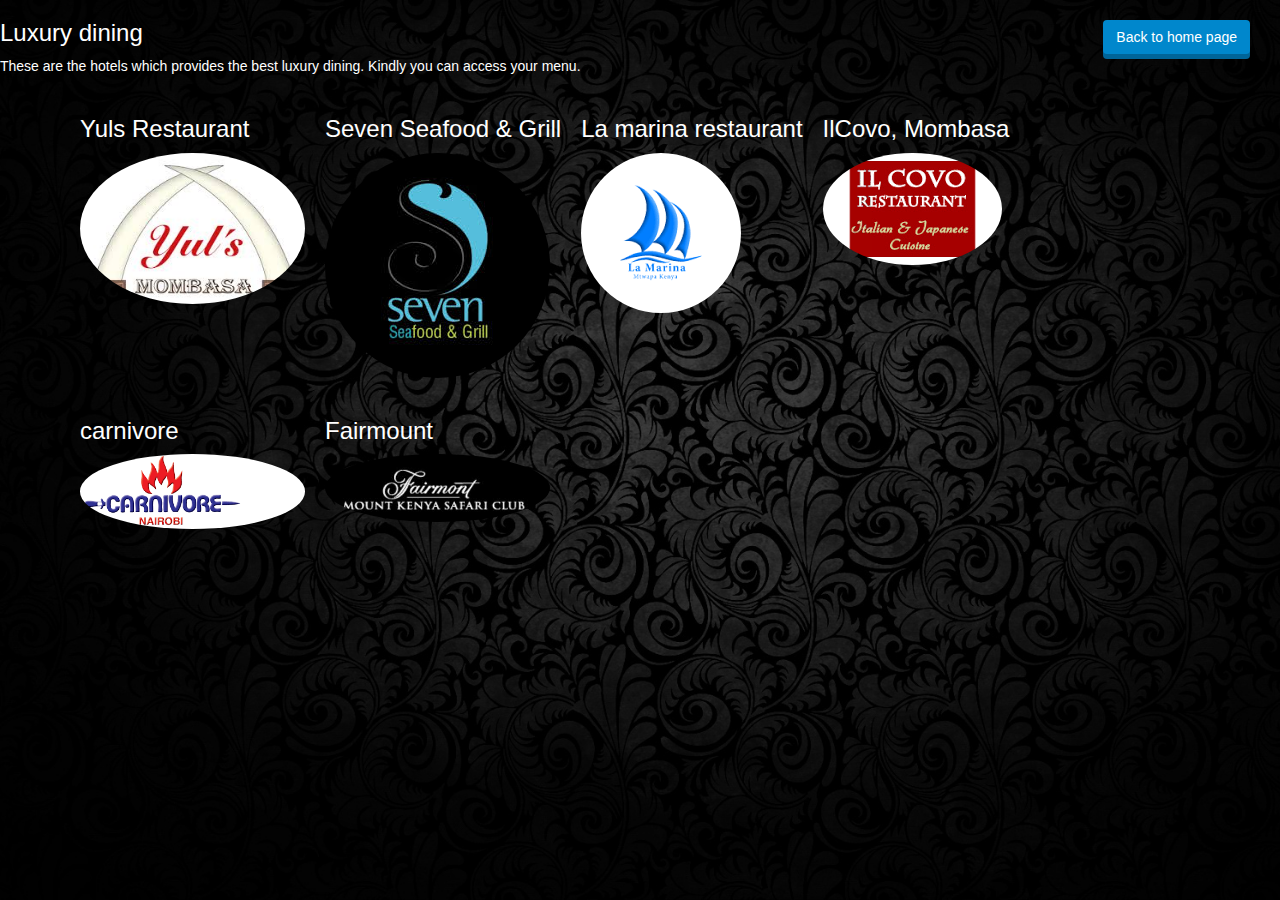
<file: luxury-dining.html>
<!DOCTYPE>
<html>

<head>
  <!--web title to show in browser-->
  <meta charset="utf-8">
  <!--mobile phone compatibility-->
  <meta name="viewport" content="width=device-width, user-scalable=no, minimum-scale=1.0, initial-scale=1">
  <title>Kula Hapa</title>
  <!--Load bootstrap-->
  <link rel="stylesheet" type="text/css" href="https://maxcdn.bootstrapcdn.com/bootstrap/3.3.7/css/bootstrap.min.css">
  <!--Load custom css-->
  <link rel="stylesheet" type="text/css" href="css/dinner.css">
  <!--Load jQuery-->
  <script src="https://ajax.googleapis.com/ajax/libs/jquery/2.1.1/jquery.min.js"></script>
  <!--Load bootstrap js-->
  <script src="https://maxcdn.bootstrapcdn.com/bootstrap/3.3.7/js/bootstrap.min.js"></script>
  <!--to allow special characters to be displayed properly-->
  <link rel="stylesheet" href="https://cdnjs.cloudflare.com/ajax/libs/font-awesome/4.7.0/css/font-awesome.min.css">
  <link href="https://fonts.googleapis.com/css?family=Cinzel|Droid+Serif|Griffy|Noto+Serif|PT+Sans+Caption" rel="stylesheet">
  <title>Luxury dining</title>
</head>

<body>
  <a href="index.html"><button class="btn">Back to home page</button></a>
  <h3>Luxury dining</h3>
  <p> These are the hotels which provides the best luxury dining. Kindly you can access your menu.
    <div class="container">
      <div class="flex-wrap-container">
        <div class="restaurant-thumbnail">
          <h3> Yuls Restaurant</h3>
          <a href="https://aquadrom-yuls.com/restaurant.php" target="_blank"><img src="images/yuls.jpeg" alt="img-1" class="img-responsive img-circle project-image" title="View Website"></a>
        </div>
        <div class="restaurant-thumbnail">
          <h3>Seven Seafood & Grill</h3>
          <a href="http://www.sevenseafood.net/" target="_blank"><img src="images/seven.jpeg" alt="img-1" class="img-responsive img-circle project-image" title="View Website"></a>
        </div>
        <div class="restaurant-thumbnail">
          <h3>La marina restaurant</h3>
          <a href="https://eatout.co.ke/mombasa/la-marina-restaurant" target="_blank"><img src="images/lamarina.png" alt="img-1" class="img-responsive img-circle project-image" title="View Website"></a>
        </div>
        <div class="restaurant-thumbnail">
          <h3>IlCovo, Mombasa</h3>
          <a href="http://www.ilcovo.net/" target="_blank"><img src="images/ilcovo.png" alt="img-1" class="img-responsive img-circle project-image" title="View Website"></a>
        </div>
        <div class="restaurant-thumbnail">
          <h3>carnivore</h3>
          <a href="http://www.tamarind.co.ke/carnivore/" target="_blank"><img src="images/carnivore.png" alt="img-1" class="img-responsive img-circle project-image" title="View Website"></a>
        </div>
        <div class="restaurant-thumbnail">
          <h3>Fairmount</h3>
          <a href="http://www.fairmont.com/mount-kenya-safari/" target="_blank"><img src="images/fairmount.jpeg" alt="img-1" class="img-responsive img-circle project-image" title="View Website"></a>
        </div>

</body>
<!--End of body-->


</html>
</file>
<file: css/styles.css>
/*Beginning of header*/


/* Beginning of login button styling */

button {
    border: 0;
    background: #0087cc;
    border-radius: 4px;
    box-shadow: 0 5px 0 #006599;
    color: #fff;
    cursor: pointer;
    font: inherit;
    margin-right: 30px;
    outline: 0;
    padding: 12px 20px;
    transition: all .1s linear;
    float: right;
}

/*Ending of login button styling */


/*End of header

/*Beginning of body*/


/* beginning of search styling*/

.search {
    margin: 140px;
    margin-top: 0px;
}

/*end of search styling*/


/*Beginning of body styling*/


/*Beginning of quick search styling*/

.quicksearch {
    margin-bottom: 40px;
    padding-top: 20px;
}

/*End of quick search styling*/


/*End of body styling*/


/*End of body*/


/*Begining of footer*/

@import url(http://fonts.googleapis.com/css?family=Fjalla+One);
@import url(http://fonts.googleapis.com/css?family=Gudea);
.footer-area {
    background: #fff url("../images/footer/footer-bg.png") repeat scroll left top;
    padding-top: 40px;
    padding-right: 0;
    padding-bottom: 20px;
    padding-left: 0;
    /*	border-top-width: 4px;
	border-top-style: solid;
	border-top-color: #003;*/
}
.title-widget {
    color: #898989;
    font-size: 20px;
    font-weight: 300;
    line-height: 1;
    position: relative;
    text-transform: uppercase;
    font-family: 'Fjalla One', sans-serif;
    margin-top: 0;
    margin-right: 0;
    margin-bottom: 25px;
    margin-left: 0;
    padding-left: 28px;
}
.title-widget::before {
    background-color: #ea5644;
    content: "";
    height: 22px;
    left: 0px;
    position: absolute;
    top: -2px;
    width: 5px;
}
.widget_nav_menu ul {
    list-style: outside none none;
    padding-left: 0;
}
.widget_archive ul li {
    background-color: rgba(0, 0, 0, 0.3);
    content: "";
    height: 3px;
    left: 0;
    position: absolute;
    top: 7px;
    width: 3px;
}
.widget_nav_menu ul li {
    font-size: 13px;
    font-weight: 700;
    line-height: 20px;
    position: relative;
    text-transform: uppercase;
    border-bottom: 1px solid rgba(0, 0, 0, 0.05);
    margin-bottom: 7px;
    padding-bottom: 7px;
    width: 95%;
}
.title-median {
    color: #636363;
    font-size: 20px;
    line-height: 20px;
    margin: 0 0 15px;
    text-transform: uppercase;
    font-family: 'Fjalla One', sans-serif;
}
.footerp p {
    font-family: 'Gudea', sans-serif;
}
.nomargin {
    margin: 0px;
    padding: 0px;
}
.footer-bottom {
    background-color: #15224f;
    min-height: 30px;
    width: 100%;
}
.copyright {
    color: #fff;
    line-height: 30px;
    min-height: 30px;
    padding: 7px 0;
}
.design {
    color: #fff;
    line-height: 30px;
    min-height: 30px;
    padding: 7px 0;
    text-align: right;
}
.design a {
    color: #fff;
}

/*logo*/

#logos {
    background-image: url("../images/Turkish-Cuisine-Food-HD-Wallpaper.jpg");
    background-size: cover;
    width: 100vw;
    height: 50vh;
}
#logo {
    margin-left: 650px;
    height: 200px;
    width: 200px;
    margin-top: 40px;
    margin-left: 650px;
    ;
    padding: 1px;
}

/*end of logo*/


/*End of footer*/

h1 {
    font-family: 'Droid Serif', serif;
}
h2 {
    font-family: 'PT Sans Caption', sans-serif;
}
.fa {
    margin-left: 50px;
    font-size: 40px;
}
p {
    font-family: 'Cinzel', serif;
}

/*navbar*/

.sidenav {
    height: 100%;
    width: 0;
    position: fixed;
    z-index: 1;
    top: 0;
    left: 0;
    background-color: rgb(0, 0, 0);
    /* Black fallback color */
    background-color: rgba(0, 0, 0, 0.9);
    /* Black w/opacity */
    ;
    overflow-x: hidden;
    padding-top: 60px;
    transition: 1.8s;
}
.sidenav a {
    padding: 8px;
    text-align: center;
    text-decoration: none;
    font-size: 36px;
    color: #818181;
    display: block;
    transition: 0.3s;
}
.sidenav a:hover,
.offcanvas a:focus {
    color: #f1f1f1;
}
.sidenav .closebtn {
    position: absolute;
    top: 0;
    right: 25px;
    font-size: 36px;
    margin-left: 50px;
}
#main {
    transition: margin-left .5s;
    padding: 20px;
}

/*end of navbar*/


/*carousel css*/

.carousel-inner > .item > img,
.carousel-inner > .item > a > img {
    width: 100%;
    height: 100%;
    margin: auto;
    position: relative;
}
.carousel-caption {
    position: absolute;
    /*  padding: 50px;*/
    margin-bottom: 200px;
    margin-left: -55px;
}
.item img {
    max-height: 600px;
}

/*end*/


/*flexbox moving pictures*/

.flex-wrap-container {
    padding-top: -600px;
    display: flex;
    flex-wrap: wrap;
    align-self: right;
}

/*end*/
</file>
<file: css/app.css>
/*Beginning of bookreservations.html*/

body {
  background-image: url(../images/app.jpg);
  background-size: cover;
  color: red;
  margin-left: 0px;
}


/* Beginning of back to home-page button styling */

button {
  border: 0;
  background: #0087cc;
  border-radius: 4px;
  box-shadow: 0 5px 0 #006599;
  color: #fff;
  cursor: pointer;
  font: inherit;
  margin-right: 30px;
  outline: 0;
  padding: 12px 20px;
  transition: all .1s linear;
  float: right;
}


/*Ending of back to homepage styling */


/*End of bookreservations.html*/


/*/// login css*/

.col-md-6 {
  border-right: 2px solid #dedcdb;
}

{}

h1 {
  font-family: 'Droid Serif', serif;
}

h2 {
  font-family: 'PT Sans Caption', sans-serif;
}

p {
  font-family: 'Cinzel', serif;
}

#quote {
  font-size: 35px;
  padding-left: 30px;
}

#name {
  color: skyblue;
  font-size: 40px;
  text-shadow: 3px 3px 3px white;
}

#logo {
  margin-left: 600px;
  height: 200px;
  width: 200px;
}

#blanks {
  color: whitesmoke;
}


/*end of login*/

.header:hover {
  opacity: 1;
}

#landing {
  display: none;
}
</file>
<file: css/book-reservations.css>
/*Beginning of bookreservations.html*/

body {
  background-image: url(../images/background3.jpg);
  background-size: cover;
  color: red;
  margin-left: 0px;
}


/* Beginning of back to home-page button styling */

button {
  border: 0;
  background: #0087cc;
  border-radius: 4px;
  box-shadow: 0 5px 0 #006599;
  color: #fff;
  cursor: pointer;
  font: inherit;
  margin-right: 30px;
  outline: 0;
  padding: 12px 20px;
  transition: all .1s linear;
  float: right;
}


/*Ending of back to homepage styling */


/*End of bookreservations.html*/
</file>
<file: css/breakfast.css>
/*Beginning of bookreservations.html*/

body {
  background-image: url(../images/dark.jpg);
  background-size: cover;
  color: white;
}


/* Beginning of back to home-page button styling */

button {
  border: 0;
  background: #0087cc;
  border-radius: 4px;
  box-shadow: 0 5px 0 #006599;
  color: #fff;
  cursor: pointer;
  font: inherit;
  margin-right: 30px;
  outline: 0;
  padding: 12px 20px;
  transition: all .1s linear;
  float: right;
}


/* Delivery.html styling */

.flex-wrap-container {
  display: flex;
  flex-wrap: wrap;
}

.restaurant-thumbnail {
  margin: 10px;
}

.restaurant-thumbnail .project-image {
  max-width: 225px;
}


/*Ending of back to homepage styling */


/*End of bookreservations.html*/
</file>
<file: css/delivery.css>
/*Beginning of bookreservations.html*/

body {
  background-image: url(../images/dark.jpg);
  background-size: cover;
  color: white;
}


/* Beginning of back to home-page button styling */

button {
  border: 0;
  background: #0087cc;
  border-radius: 4px;
  box-shadow: 0 5px 0 #006599;
  color: #fff;
  cursor: pointer;
  font: inherit;
  margin-right: 30px;
  outline: 0;
  padding: 12px 20px;
  transition: all .1s linear;
  float: right;
}


/* Delivery.html styling */

.flex-wrap-container {
  display: flex;
  flex-wrap: wrap;
}

.restaurant-thumbnail {
  margin: 10px;
}

.restaurant-thumbnail .project-image {
  max-width: 225px;
}


/*Ending of back to homepage styling */


/*End of bookreservations.html*/
</file>
<file: css/dinner.css>
/*Beginning of bookreservations.html*/

body {
  background-image: url(../images/dark.jpg);
  background-size: cover;
  color: white;
}


/* Beginning of back to home-page button styling */

button {
  border: 0;
  background: #0087cc;
  border-radius: 4px;
  box-shadow: 0 5px 0 #006599;
  color: #fff;
  cursor: pointer;
  font: inherit;
  margin-right: 30px;
  outline: 0;
  padding: 12px 20px;
  transition: all .1s linear;
  float: right;
}


/* Delivery.html styling */

.flex-wrap-container {
  display: flex;
  flex-wrap: wrap;
}

.restaurant-thumbnail {
  margin: 10px;
}

.restaurant-thumbnail .project-image {
  max-width: 225px;
}


/*Ending of back to homepage styling */


/*End of bookreservations.html*/
</file>
<file: css/login-styles.css>
/*/// login css*/

.col-md-6 {
    border-right: 2px solid #dedcdb;
}
{}
h1 {
    font-family: 'Droid Serif', serif;
}
h2 {
    font-family: 'PT Sans Caption', sans-serif;
}
p {
    font-family: 'Cinzel', serif;
}
#quote {
    font-size: 35px;
    padding-left: 30px;
}
#name {
    color: skyblue;
    font-size: 40px;
    text-shadow: 3px 3px 3px white;
}
#logo {
    margin-left: 600px;
    height: 200px;
    width: 200px;
}
#blanks {
    color: whitesmoke;
}

/*end of login*/

.header:hover {
    opacity: 1;
}
body {
    background-image: url("../images/Cake_Sugar.gif");
    background-size: cover;
    font-family: 'Noto Serif', serif;
    color: skyblue;
    margin-top: 100px;
}
#landing {
    display: none;
}
#anita {
    display: none;
}

/* Beginning of back to home-page button styling */

button {
    border: 0;
    background: #0087cc;
    border-radius: 4px;
    box-shadow: 0 5px 0 #006599;
    color: #fff;
    cursor: pointer;
    font: inherit;
    margin-right: 30px;
    outline: 0;
    padding: 12px 20px;
    transition: all .1s linear;
    float: right;
}

/*Ending of back to homepage styling */
</file>
